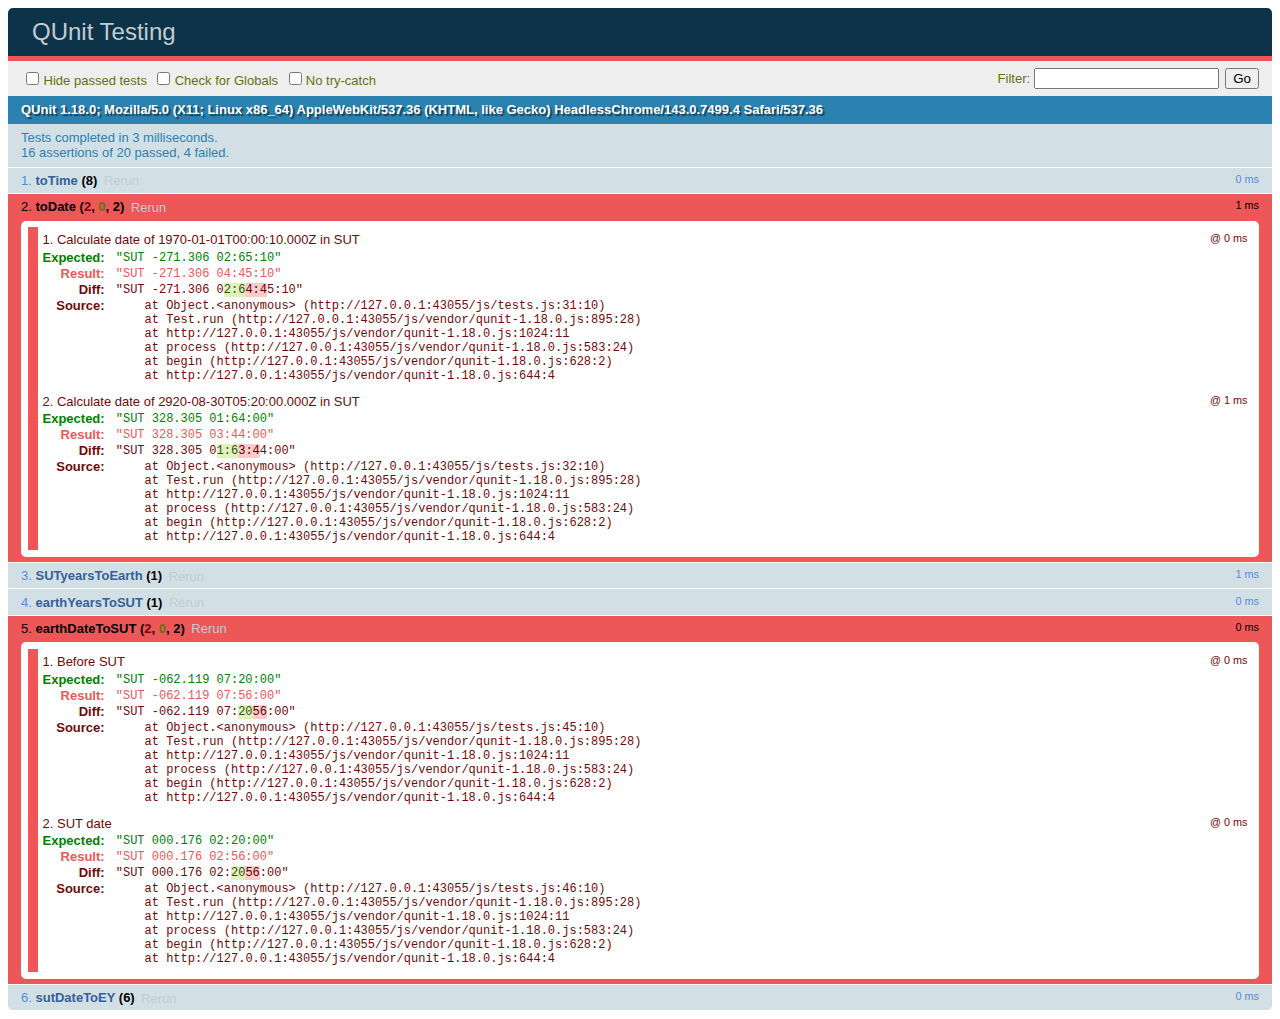
<file: tests.html>
<!DOCTYPE html>
<html>
<head>
  <meta charset="utf-8">
  <title>QUnit Testing</title>
  <link rel="stylesheet" href="css/qunit-1.18.0.css">
</head>
<body>
  <!-- Get the main scripts -->
  <script src="js/vendor/modernizr.js"></script>
  <script src="https://ajax.googleapis.com/ajax/libs/jquery/2.1.4/jquery.min.js"></script>
  <script>window.jQuery || document.write('<script src="js/vendor/jquery.min.js"><\/script>')</script>
  <script src="js/vendor/moment.js"></script>
  <script src="js/foundation-datepicker.js"></script>
  <script src="js/fictionaltime.js"></script>
  <script src="js/main.js"></script>

  <div id="qunit"></div>
  <div id="qunit-fixture"></div>
  <script src="js/vendor/qunit-1.18.0.js"></script>

  <!-- Load the tests -->
  <script src="js/tests.js"></script>
</body>
</html>
</file>
<file: css/qunit-1.18.0.css>
/*!
 * QUnit 1.18.0
 * http://qunitjs.com/
 *
 * Copyright jQuery Foundation and other contributors
 * Released under the MIT license
 * http://jquery.org/license
 *
 * Date: 2015-04-03T10:23Z
 */

/** Font Family and Sizes */

#qunit-tests, #qunit-header, #qunit-banner, #qunit-testrunner-toolbar, #qunit-userAgent, #qunit-testresult {
	font-family: "Helvetica Neue Light", "HelveticaNeue-Light", "Helvetica Neue", Calibri, Helvetica, Arial, sans-serif;
}

#qunit-testrunner-toolbar, #qunit-userAgent, #qunit-testresult, #qunit-tests li { font-size: small; }
#qunit-tests { font-size: smaller; }


/** Resets */

#qunit-tests, #qunit-header, #qunit-banner, #qunit-userAgent, #qunit-testresult, #qunit-modulefilter {
	margin: 0;
	padding: 0;
}


/** Header */

#qunit-header {
	padding: 0.5em 0 0.5em 1em;

	color: #8699A4;
	background-color: #0D3349;

	font-size: 1.5em;
	line-height: 1em;
	font-weight: 400;

	border-radius: 5px 5px 0 0;
}

#qunit-header a {
	text-decoration: none;
	color: #C2CCD1;
}

#qunit-header a:hover,
#qunit-header a:focus {
	color: #FFF;
}

#qunit-testrunner-toolbar label {
	display: inline-block;
	padding: 0 0.5em 0 0.1em;
}

#qunit-banner {
	height: 5px;
}

#qunit-testrunner-toolbar {
	padding: 0.5em 1em 0.5em 1em;
	color: #5E740B;
	background-color: #EEE;
	overflow: hidden;
}

#qunit-userAgent {
	padding: 0.5em 1em 0.5em 1em;
	background-color: #2B81AF;
	color: #FFF;
	text-shadow: rgba(0, 0, 0, 0.5) 2px 2px 1px;
}

#qunit-modulefilter-container {
	float: right;
	padding: 0.2em;
}

.qunit-url-config {
	display: inline-block;
	padding: 0.1em;
}

.qunit-filter {
	display: block;
	float: right;
	margin-left: 1em;
}

/** Tests: Pass/Fail */

#qunit-tests {
	list-style-position: inside;
}

#qunit-tests li {
	padding: 0.4em 1em 0.4em 1em;
	border-bottom: 1px solid #FFF;
	list-style-position: inside;
}

#qunit-tests > li {
	display: none;
}

#qunit-tests li.running,
#qunit-tests li.pass,
#qunit-tests li.fail,
#qunit-tests li.skipped {
	display: list-item;
}

#qunit-tests.hidepass li.running,
#qunit-tests.hidepass li.pass {
	visibility: hidden;
	position: absolute;
	width:   0px;
	height:  0px;
	padding: 0;
	border:  0;
	margin:  0;
}

#qunit-tests li strong {
	cursor: pointer;
}

#qunit-tests li.skipped strong {
	cursor: default;
}

#qunit-tests li a {
	padding: 0.5em;
	color: #C2CCD1;
	text-decoration: none;
}

#qunit-tests li p a {
	padding: 0.25em;
	color: #6B6464;
}
#qunit-tests li a:hover,
#qunit-tests li a:focus {
	color: #000;
}

#qunit-tests li .runtime {
	float: right;
	font-size: smaller;
}

.qunit-assert-list {
	margin-top: 0.5em;
	padding: 0.5em;

	background-color: #FFF;

	border-radius: 5px;
}

.qunit-collapsed {
	display: none;
}

#qunit-tests table {
	border-collapse: collapse;
	margin-top: 0.2em;
}

#qunit-tests th {
	text-align: right;
	vertical-align: top;
	padding: 0 0.5em 0 0;
}

#qunit-tests td {
	vertical-align: top;
}

#qunit-tests pre {
	margin: 0;
	white-space: pre-wrap;
	word-wrap: break-word;
}

#qunit-tests del {
	background-color: #E0F2BE;
	color: #374E0C;
	text-decoration: none;
}

#qunit-tests ins {
	background-color: #FFCACA;
	color: #500;
	text-decoration: none;
}

/*** Test Counts */

#qunit-tests b.counts                       { color: #000; }
#qunit-tests b.passed                       { color: #5E740B; }
#qunit-tests b.failed                       { color: #710909; }

#qunit-tests li li {
	padding: 5px;
	background-color: #FFF;
	border-bottom: none;
	list-style-position: inside;
}

/*** Passing Styles */

#qunit-tests li li.pass {
	color: #3C510C;
	background-color: #FFF;
	border-left: 10px solid #C6E746;
}

#qunit-tests .pass                          { color: #528CE0; background-color: #D2E0E6; }
#qunit-tests .pass .test-name               { color: #366097; }

#qunit-tests .pass .test-actual,
#qunit-tests .pass .test-expected           { color: #999; }

#qunit-banner.qunit-pass                    { background-color: #C6E746; }

/*** Failing Styles */

#qunit-tests li li.fail {
	color: #710909;
	background-color: #FFF;
	border-left: 10px solid #EE5757;
	white-space: pre;
}

#qunit-tests > li:last-child {
	border-radius: 0 0 5px 5px;
}

#qunit-tests .fail                          { color: #000; background-color: #EE5757; }
#qunit-tests .fail .test-name,
#qunit-tests .fail .module-name             { color: #000; }

#qunit-tests .fail .test-actual             { color: #EE5757; }
#qunit-tests .fail .test-expected           { color: #008000; }

#qunit-banner.qunit-fail                    { background-color: #EE5757; }

/*** Skipped tests */

#qunit-tests .skipped {
	background-color: #EBECE9;
}

#qunit-tests .qunit-skipped-label {
	background-color: #F4FF77;
	display: inline-block;
	font-style: normal;
	color: #366097;
	line-height: 1.8em;
	padding: 0 0.5em;
	margin: -0.4em 0.4em -0.4em 0;
}

/** Result */

#qunit-testresult {
	padding: 0.5em 1em 0.5em 1em;

	color: #2B81AF;
	background-color: #D2E0E6;

	border-bottom: 1px solid #FFF;
}
#qunit-testresult .module-name {
	font-weight: 700;
}

/** Fixture */

#qunit-fixture {
	position: absolute;
	top: -10000px;
	left: -10000px;
	width: 1000px;
	height: 1000px;
}
</file>
